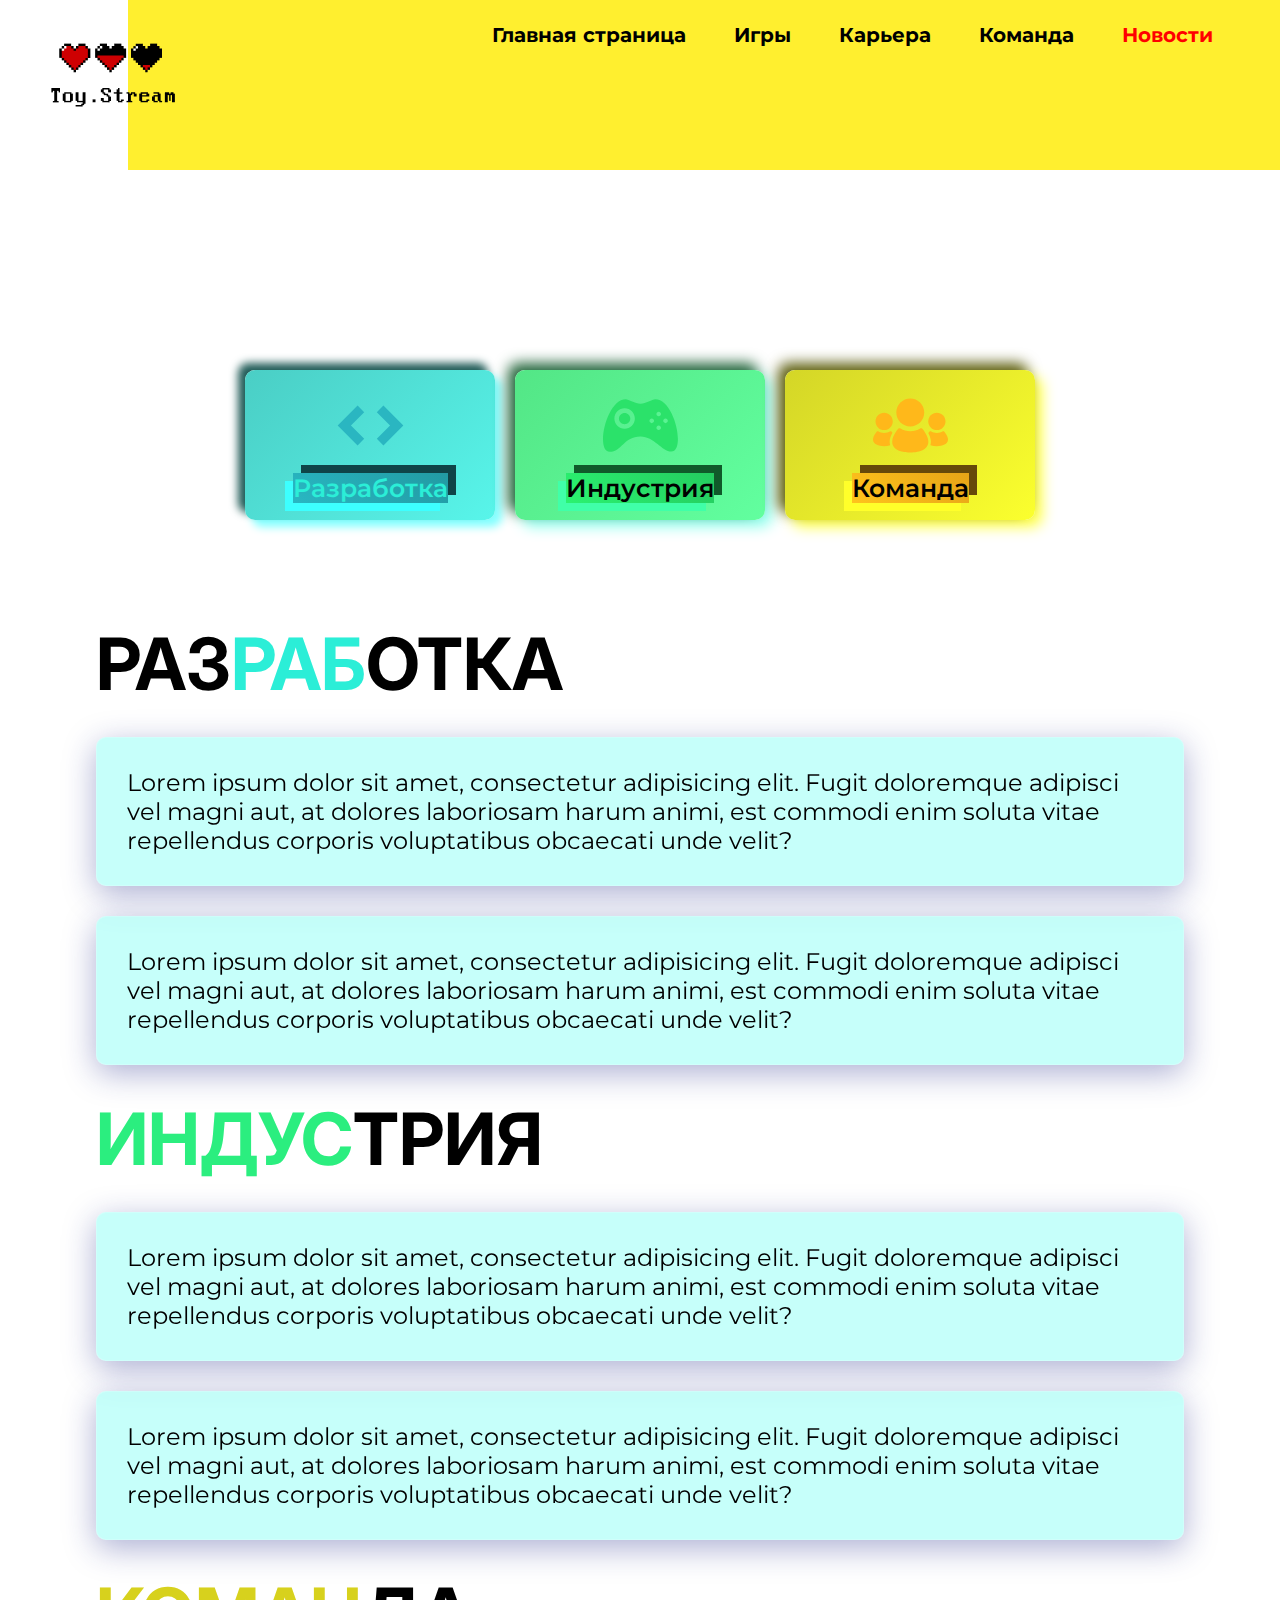
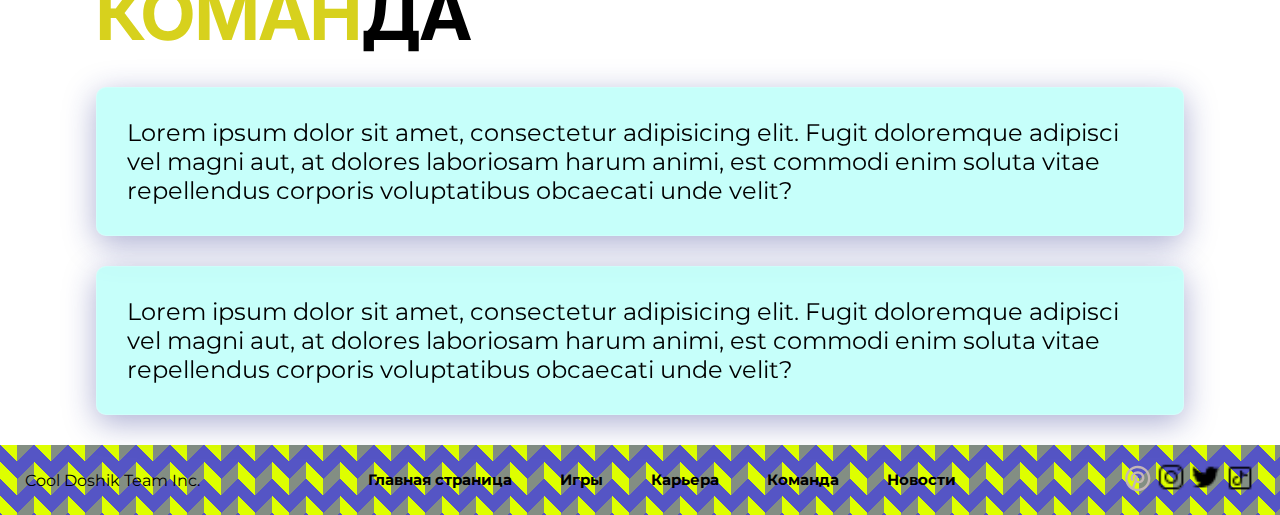
<file: lesson 13/news.html>
<!DOCTYPE html>
<html lang="en">
<head>
    <meta charset="UTF-8">
    <meta http-equiv="X-UA-Compatible" content="IE=edge">
    <meta name="viewport" content="width=device-width, initial-scale=1.0">
    <title>Document</title>
    <link rel="stylesheet" href="styles.css">
    <link rel="stylesheet" href="adaptive.css">
    <link rel="preconnect" href="https://fonts.googleapis.com">
    <link rel="preconnect" href="https://fonts.gstatic.com" crossorigin>
    <link href="https://fonts.googleapis.com/css2?family=Inter:wght@700&family=Montserrat:wght@400;600&display=swap" rel="stylesheet">
</head>
<body>
    <header class="header main-header">
        <div class="header-top">
            <a href="index.html">
                <img src="img/logo.png" alt="logo" class="logo">
            </a>
            <nav>
                <a href="index.html">Главная страница</a>
                <a href="gaymes.html">Игры</a>
                <a href="vacancy.html">Карьера</a>
                <a href="index.html#team">Команда</a>
                <a href="news.html" class="active-link">Новости</a>
            </nav>
            <div class="borgir-menu">
                <span></span>
                <span></span>
                <span></span>
            </div>
        </div>
        </header>

        <div class="news-cards">
            <a href="#develop"></a>
            <div class="items news-develop">
                <img src="img/develop.svg" class="news-icons">
                <span class="text news-develop-span">Разработка</span>
            </div>
            
            <a href="#industry"></a>
            <div class="items news-industry">
                <img src="img/gamepad.svg" class="news-icons">
                <span class="text news-industry-span">Индустрия</span>
            </div>

            <a href="#team2"></a>
            <div class="items news-team">
                <img src="img/team.svg" class="news-icons">
                <span class="text news-team-span">Команда</span>
            </div>
        </div>

        <section id="develop">
            <div class="container">
                <h1>Раз<span class="news-develop-span">раб</span>отка</h1>
                <p class="news-text glass ">Lorem ipsum dolor sit amet, consectetur adipisicing elit. Fugit doloremque adipisci vel magni aut, at dolores laboriosam harum animi, est commodi enim soluta vitae repellendus corporis voluptatibus obcaecati unde velit?</p>
                <p class="news-text glass ">Lorem ipsum dolor sit amet, consectetur adipisicing elit. Fugit doloremque adipisci vel magni aut, at dolores laboriosam harum animi, est commodi enim soluta vitae repellendus corporis voluptatibus obcaecati unde velit?</p>
            </div>
        </section>

        <section id="industry">
            <div class="container">
                <h1><span class="indus-color">индус</span>трия</h1>
                <p class="news-text glass ">Lorem ipsum dolor sit amet, consectetur adipisicing elit. Fugit doloremque adipisci vel magni aut, at dolores laboriosam harum animi, est commodi enim soluta vitae repellendus corporis voluptatibus obcaecati unde velit?</p>
                <p class="news-text glass ">Lorem ipsum dolor sit amet, consectetur adipisicing elit. Fugit doloremque adipisci vel magni aut, at dolores laboriosam harum animi, est commodi enim soluta vitae repellendus corporis voluptatibus obcaecati unde velit?</p>
            </div>
        </section>

        <section id="team2">
            <div class="container">
                <h1><span class="team-color">коман</span>да</h1>
                <p class="news-text glass ">Lorem ipsum dolor sit amet, consectetur adipisicing elit. Fugit doloremque adipisci vel magni aut, at dolores laboriosam harum animi, est commodi enim soluta vitae repellendus corporis voluptatibus obcaecati unde velit?</p>
                <p class="news-text glass ">Lorem ipsum dolor sit amet, consectetur adipisicing elit. Fugit doloremque adipisci vel magni aut, at dolores laboriosam harum animi, est commodi enim soluta vitae repellendus corporis voluptatibus obcaecati unde velit?</p>
            </div>
        </section>
        <footer class="footer">
            <p>Cool Doshik Team Inc.</p>
    
        <nav>
            <a href="index.html">Главная страница</a>
            <a href="gayms.html">Игры</a>
            <a href="vacancy.html">Карьера</a>
            <a href="index.html#team">Команда</a>
            <a href="news.html">Новости</a>
    
        </nav>
        <div class="social-media">
            <a href=""><img src="img/Pintrest.svg" alt=""></a>
            <a href=""><img src="img/instagram.png" alt=""></a>
            <a href=""><img src="img/twiter.png" alt=""></a>
            <a href=""><img src="img/tiktok.png" alt=""></a>
            <a href=""></a>
        </div>
        </footer>
    </body>
    </html>
</body>


</html>
</file>
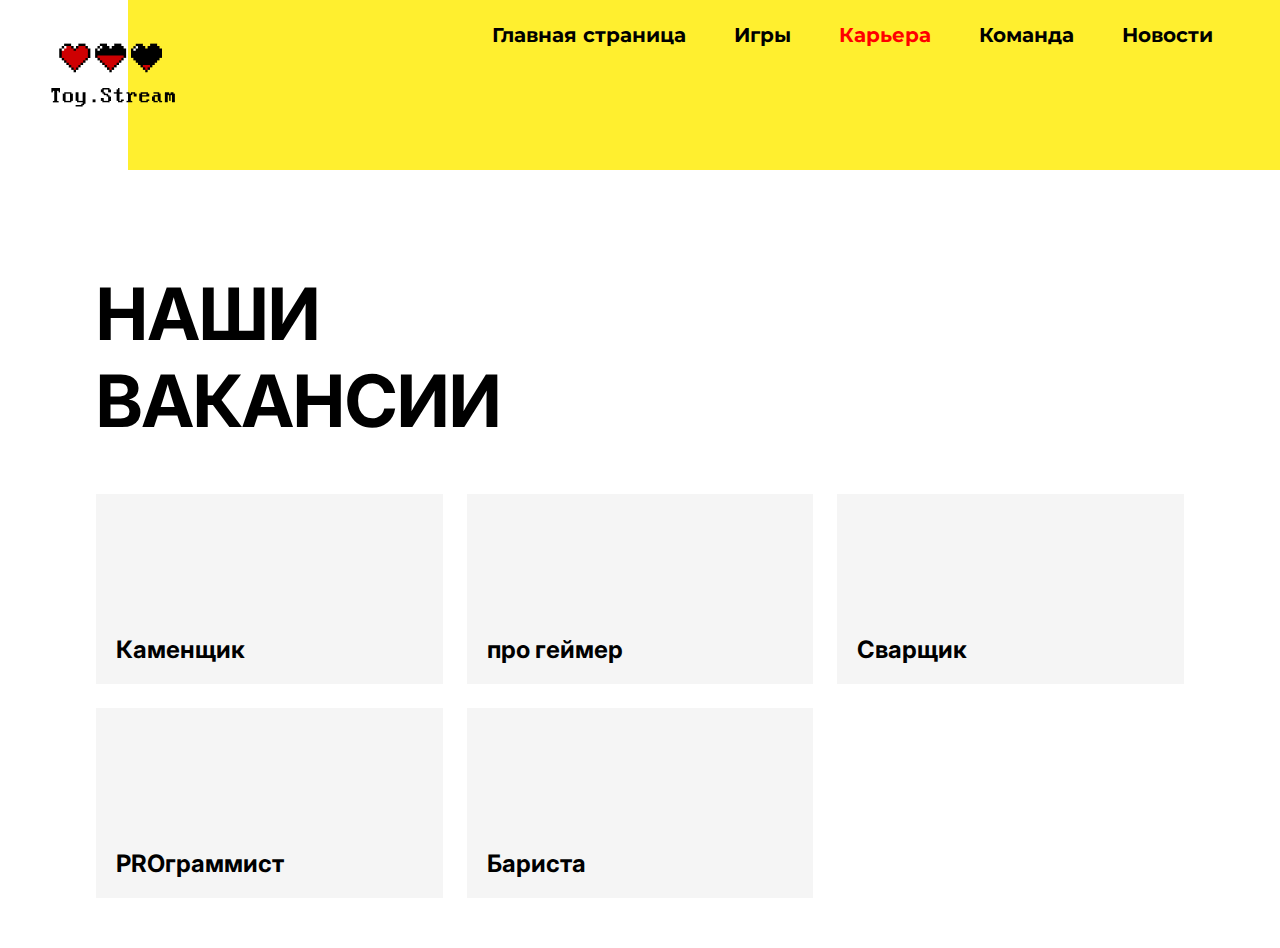
<file: lesson 13/vacancy.html>
<!DOCTYPE html>
<html lang="en">
<head>
    <meta charset="UTF-8">
    <meta http-equiv="X-UA-Compatible" content="IE=edge">
    <meta name="viewport" content="width=device-width, initial-scale=1.0">
    <title>Вакансии</title>
    <link rel="stylesheet" href="styles.css">
    <link rel="stylesheet" href="adaptive.css">
    <link rel="preconnect" href="https://fonts.googleapis.com">
    <link rel="preconnect" href="https://fonts.gstatic.com" crossorigin>
    <link href="https://fonts.googleapis.com/css2?family=Inter:wght@700&family=Montserrat:wght@400;600&display=swap" rel="stylesheet">
</head>
<body>
    <!-- Шапка -->
    <header class="header main-header">
        <div class="header-top">
            <a href="index.html">
                <img src="img/logo.png" alt="logo" class="logo">
            </a>
            <nav>
                <a href="index.html">Главная страница</a>
                <a href="gayms.html" >Игры</a>
                <a href="vacancy.html" class="active-link">Карьера</a>
                <a href="index.html#team">Команда</a>
                <a href="news.html">Новости</a>
            </nav>
            <div class="borgir-menu">
                <span></span>
                <span></span>
                <span></span>
            </div>
        </div>
    </header>

    <main>
        <section class="vacancy container">
            <h2 class="heading">Наши вакансии</h2>
            <div class="vacancy-container">
                <div class="vacancy-box">
                    <h3>Каменщик</h3>
                </div>
                <div class="vacancy-box">
                    <h3>про геймер</h3>
                </div>
                <div class="vacancy-box">
                    <h3>Сварщик</h3>
                </div>
                <div class="vacancy-box">
                    <h3>PROграммист</h3>
                </div>
                <div class="vacancy-box">
                    <h3>Бариста</h3>
                </div>
            </div>
        </section>
    </main>
    
</body>
</html>
</file>
<file: lesson 13/styles.css>
:root {
    --btn-red: #CE0002;
    --yellow: #FFEF2F;
}

* {
    margin: 0;
    padding: 0;
    box-sizing: border-box;
}

body {
    font-family: 'Montserrat';
}

.logo {
    position: fixed;
    z-index: 10;
}

/* header */

a {
    text-decoration: none;
    color: inherit;
}

.header-top {
    padding: 23px 45px;
    display: flex;
    justify-content: space-between;
    align-items: center;
}

.active-link {
    color: #FF0000;
}

nav a {
    font-weight: 700;
    font-size: 20px;
    line-height: 24px;
    margin: 0 22px;
}

.btn {
    background: var(--btn-red);
    font-weight: 700;
    font-size: 16px;
    line-height: 20px;
    color: #FFFFFF;
    border: none;
    cursor: pointer;
    text-align: left;
}

.btn::after  {
    content: url("img/arrow.png");
}

.header-btn {
    width: 120px;
    height: 120px;
    padding: 15px;
}

h1 {
    font-family: 'Inter';
    font-weight: 700;
    font-size: 72px;
    line-height: 87px;
    text-transform: uppercase;
    width: 60%;
}

q {
    font-weight: 600;
    font-size: 24px;
    line-height: 29px;
    display: inline-block;
    max-width: 460px;
}

.header {
    position: relative;
    margin-bottom: 100px;
    padding-bottom: 100px;
}

.header::before {
    content: "";
    position: absolute;
    top: 0;
    right: 0;
    width: 90%;
    height: 100%;
    background-color: var(--yellow);
    z-index: -1;
}

.header-img {
    position: absolute;
    right: 0;
    top: 0;
    width: 30%;
}

.header-content {
    position: relative;
    margin-top: 100px;
    padding-left: 50px;
}

/* header */

/* team */

.team {
    position: relative;
    width: 85%;
    margin: 150px auto;
    padding-top: 150px;
}

.container {
    width: 85%;
    margin: auto;
}

.team::before {
    content: "";
    position: absolute;
    width: 55%;
    height: 100%;
    left: 0px;
    top: 0px;
    background-color: var(--yellow);
    z-index: -1;
}

.heading {
    font-family: 'Inter';
    font-weight: 700;
    font-size: 72px;
    line-height: 87px;
    text-transform: uppercase;
    max-width: 603px;
}

.team-box {
    display: flex;
    justify-content: space-between;
}

.member {
    width: 23%;
}

.member img {
    width: 180px;
    height: 180px;
    background-position: center;
    background-size: cover;
}

.member h3 {
    font-weight: 700;
    font-size: 30px;
    margin-bottom: 17px;
}

.member h4 {
    margin-bottom: 10px;
}

.G-red {
    color: var(--btn-red);
}

.footer img {
    width: 30px;
}

.footer {
    background-color: rgba(240, 240, 240, 0.8);
    padding: 18px 25px;
    display: flex;
    /* justify-content - выравнивание по основной оси */
    justify-content: space-between;  
    /* align-items - выравнивание побочной оси */
    align-items: center;
    background-color: #5555c5;
    background: linear-gradient(135deg, #deff0055 25%, transparent 25%) -17px 0/ 34px 34px, linear-gradient(225deg, #deff00 25%, transparent 25%) -17px 0/ 34px 34px, linear-gradient(315deg, #deff0055 25%, transparent 25%) 0px 0/ 34px 34px, linear-gradient(45deg, #deff00 25%, #5555c5 25%) 0px 0/ 34px 34px;

    color: #000000;
}

.footer a {
    font-size: 15px;
}

.game-header-btn {
    display: block;
    width: 190px;
    height: 160px;
    font-weight: 700;
    font-size: 22px;
    line-height: 30px;
    padding: 20px;
    cursor: pointer;
    position: relative;
}


/* GAMES PAGE */
.game-box {
   display: flex; 
   justify-content: space-between;
   align-items: center;
   font-weight: 700;
   font-size: 24px;
   line-height: 32px;
   margin-bottom: 150px;
}

.game-box:nth-child(even) {
    flex-direction: row-reverse;
}

.game-box>div, .game-box>img {
    width: 45%;
}

.game-box h3, .game-box h4 {
    margin-bottom: 18px;
}

.more-btn {
    width: 190px;
    height: 95px;
    margin-top: 60px;
    padding: 25px;
    padding-left: 30px;
    font-size: 22px;
    position: relative;
}

.more-btn:after {
    content: url(img/arrow.png);
    display: block;
    margin: 10px;
}

.projects {
    background-color: #EEE;
    padding: 100px 0 60px;
}

.project-container {
   display: flex;
   justify-content: space-between;
   align-items: flex-start; 
}

.project-card {
    width: 30%;
    font-weight: 600;
    font-size: 24px;
}

.project-card h3{
    font-size: 40px;
    text-transform: uppercase;
    margin-bottom: 30px;
}

.project-card img {
    width: 100%;
    margin-bottom: 22px;
    height: 350px;
    background-position: center;
    background-repeat: no-repeat;
    background-size: cover;
}

.project-btn {
    padding: 20px;
    width: 220px;
    height: 70px;
    font-size: 22px;
    margin-top: 20px;
    position: relative;
}

.project-btn:after {
    content: url(img/arrow.png);
}


/* Вакансии */
.vacancy {
    margin-bottom: 50px;
}

.vacancy h2 {
    margin-bottom: 50px;
}

.vacancy-container {
    display: grid;
    grid-template-columns: repeat(3, 1fr);
    grid-auto-rows: minmax(190px, auto);
    gap: 24px;
}

.vacancy-box {
    background-color: #F5F5F5;
    position: relative;
    cursor: pointer;
    transition: all 0.5s ease;
}

.vacancy-box:hover {
    background-color: var(--btn-red);
    color:white;
}

.vacancy-box h3 {
    font-family: "Inter", sans-serif;
    font-weight: 700;
    font-size: 24px;
    position: absolute;
    left: 20px;
    bottom: 20px;
    max-width: 300px;
}

.vacancy-box:ntn-child(1) {
    grid-row-start: 1;
    grid-row-end: 4;
}

.vacancy-box:ntn-child(1) {
    grid-row-start: 1;
    grid-row-end: 3;
}

.vacancy-box:ntn-child(5) {
    grid-column-start: 2;
    grid-column-end: 4;
}

.news-cards {
    display: flex;
    justify-content: center;
    padding: 100px 0;
}

.news-icons {
    width: 75px;
    margin-bottom: 10px;
}

.news-cards .items {
    width: 250px;
    height: 150px;
    display: flex;
    flex-direction: column;
    justify-content: center;
    align-items: center;
    margin: 0 10px;
    border-radius: 10px;
}

.news-develop .text {
    font-size: 25px ;
    font-weight: 600;
    border-radius: 0px;
    background: linear-gradient(45deg, #29b7c2, #229aa3);
    box-shadow:  8px -8px 0px #0f4448,
             -8px 8px 0px #3dffff;
}

.news-develop img {
    filter: invert(58%) sepia(63%) saturate(479%) hue-rotate(136deg) brightness(92%) contrast(93%);
}

.news-develop {
    border-radius: 33px;
    background: linear-gradient(315deg, #58f5ea, #4acec5);
    box-shadow:  -7px -7px 9px #215c58,
             7px 7px 9px #83ffff;
}

.news-industry .text {
    font-size: 25px ;
    font-weight: 600;
    border-radius: 0px;
    background: linear-gradient(45deg, #2bf270, #24cb5f);
    box-shadow:  8px -8px 0px #105a2a,
             -8px 8px 0px #40ffa8;
}

.news-team .text {
    font-size: 25px ;
    font-weight: 600;
    border-radius: 0px;
    background: linear-gradient(45deg, #ffc31c, #e6a417);
    box-shadow:  8px -8px 0px #66490a,
                 -8px 8px 0px #ffff2a;
}

.news-team img{
    filter: invert(80%) sepia(43%) saturate(3017%) hue-rotate(344deg) brightness(106%) contrast(101%);
}

.news-industry img{
    filter: invert(78%) sepia(23%) saturate(1489%) hue-rotate(79deg) brightness(94%) contrast(88%);
}

.news-industry {
    border-radius: 0px;
    background: linear-gradient(315deg, #62ff9f, #53e686);
    box-shadow:  -7px -7px 14px #25663c,
             7px 7px 14px #93ffee;
}

.news-team {
    border-radius: 0px;
    background: linear-gradient(315deg, #fbff2e, #d4d627);
    box-shadow:  -7px -7px 14px #5e5f11,
             7px 7px 14px #ffff45;
}

.glass {
    background: rgba( 66, 255, 237, 0.3 );
    box-shadow: 0 8px 32px 0 rgba( 31, 38, 135, 0.37 );
    backdrop-filter: blur( 7px );
    -webkit-backdrop-filter: blur( 7px );
    border-radius: 10px;
    border: 1px solid rgba( 255, 255, 255, 0.18 );
    margin: 30px 0;
    padding: 30px;
}

.news-develop-span {
    color: #2beed7;
}

.news-text {
    font-size: 24px;
}


.indus-color {
    color: #2bee7f;
}

.team-color {
    color: #d7d11d;
}

.games-img {
    width: 25%;
}

.games-header p{

}

.borgir-menu {
    width: 55px;
    height: 55px;
    border: 1px solid var(--btn-red);
    display: none;
    border-radius: 10px;
    flex-direction: column;
    justify-content: center;
    align-items: center;
    transition: all 0.3s ease;
}

.borgir-menu:hover {
    transform: scale(1.1);
}

.borgir-menu>span {
    display: block;
    width: 70%;
    height: 2px;
    background-color: var(--btn-red);
    margin: 5px 0;
}
</file>
<file: lesson 13/adaptive.css>
@media (max-width: 800px) {
    /*.header::before {
        background-color: lightsalmon;
    }*/

    .borgir-menu {
        display: flex;
    }

    .header-top nav {
        display: none;
    }
}
</file>
